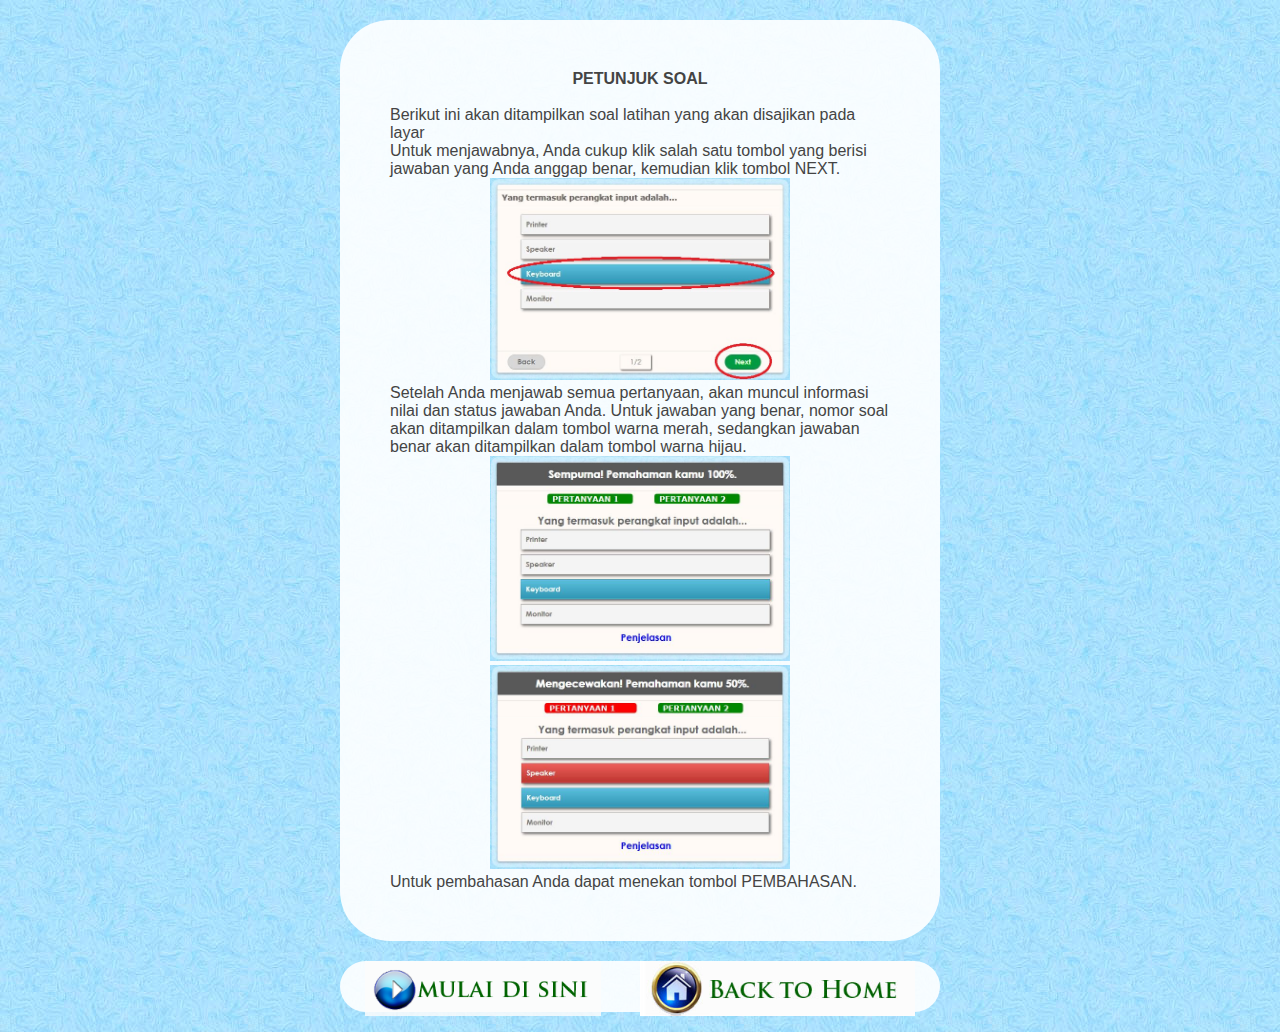
<file: infosoal.htm>
<!DOCTYPE html PUBLIC "-//W3C//DTD HTML 4.01//EN" "http://www.w3.org/TR/html4/strict.dtd">
<!-- saved from url=(0043)http://thienquangphu.com/demo/sliding_quiz/ -->
<html xmlns="http://www.w3.org/1999/xhtml"><head><meta http-equiv="Content-Type" content="text/html; charset=UTF-8">
        <title>Soal Latihan</title>
        
        <meta name="keywords" content="IMK" /> 
		<meta name="description" content="Tugas Besar IMK" /> 
		<meta name="author" content="Administrator" /> 
		<meta name="developer" content="Agung Panji Sasmito - Shofiyah Al Idrus - Ragil Tri Astuti" /> 
		<meta name="robots" content="index,follow" />
		<meta http-equiv="Content-Type" content="text/html; charset=UTF-8">

		<title>Soal Latihan - TEKNIK KOMPUTER DAN JARINGAN - Tugas Besar IMK</title>
		<link rel="icon" type="image/x-icon" href="./images/icon.jpg"> 
		<meta http-equiv="Content-Type" content="text/html; charset=iso-8859-1">
        <link rel="stylesheet" href="./component/sliding.quiz.v2.min.css" type="text/css" media="screen">
        <script type="text/javascript" src="./component/jquery.js"></script>
        <script type="text/javascript" src="./component/simplemodal.js"></script>
        <script type="text/javascript" src="./component/sliding.quiz.encode.js"></script>
     
    </head>
    <body>
        
		<div class="info-soal">
        <center><b>PETUNJUK SOAL</b></center><br/>
		
		Berikut ini akan ditampilkan soal latihan yang akan disajikan pada layar<br/>
		Untuk menjawabnya, Anda cukup klik salah satu tombol yang berisi jawaban yang Anda anggap benar, kemudian klik tombol NEXT.<br/>
		<center><img src=./soal/soal1.JPG width=300></center>
		Setelah Anda menjawab semua pertanyaan, akan muncul informasi nilai dan status jawaban Anda.
		Untuk jawaban yang benar, nomor soal akan ditampilkan dalam tombol warna merah, sedangkan jawaban benar akan ditampilkan dalam tombol warna hijau.
		<br/>
		<center><img src=./soal/soal2.JPG width=300><br/>
		<img src=./soal/soal3.JPG width=300></center>
		Untuk pembahasan Anda dapat menekan tombol PEMBAHASAN.	
		</div>
		
		<div class="button-navigation">&nbsp;
        <div class=navigasi-kiri><a href="soal.htm"><img src="./component/start.png"  height=55></a></div>
		<div class=navigasi-kanan><a href=index.htm><img src=./component/home.jpg height=55></a></div>
		<br/>&nbsp;<br/>&nbsp;</div>

</body></html>
</file>
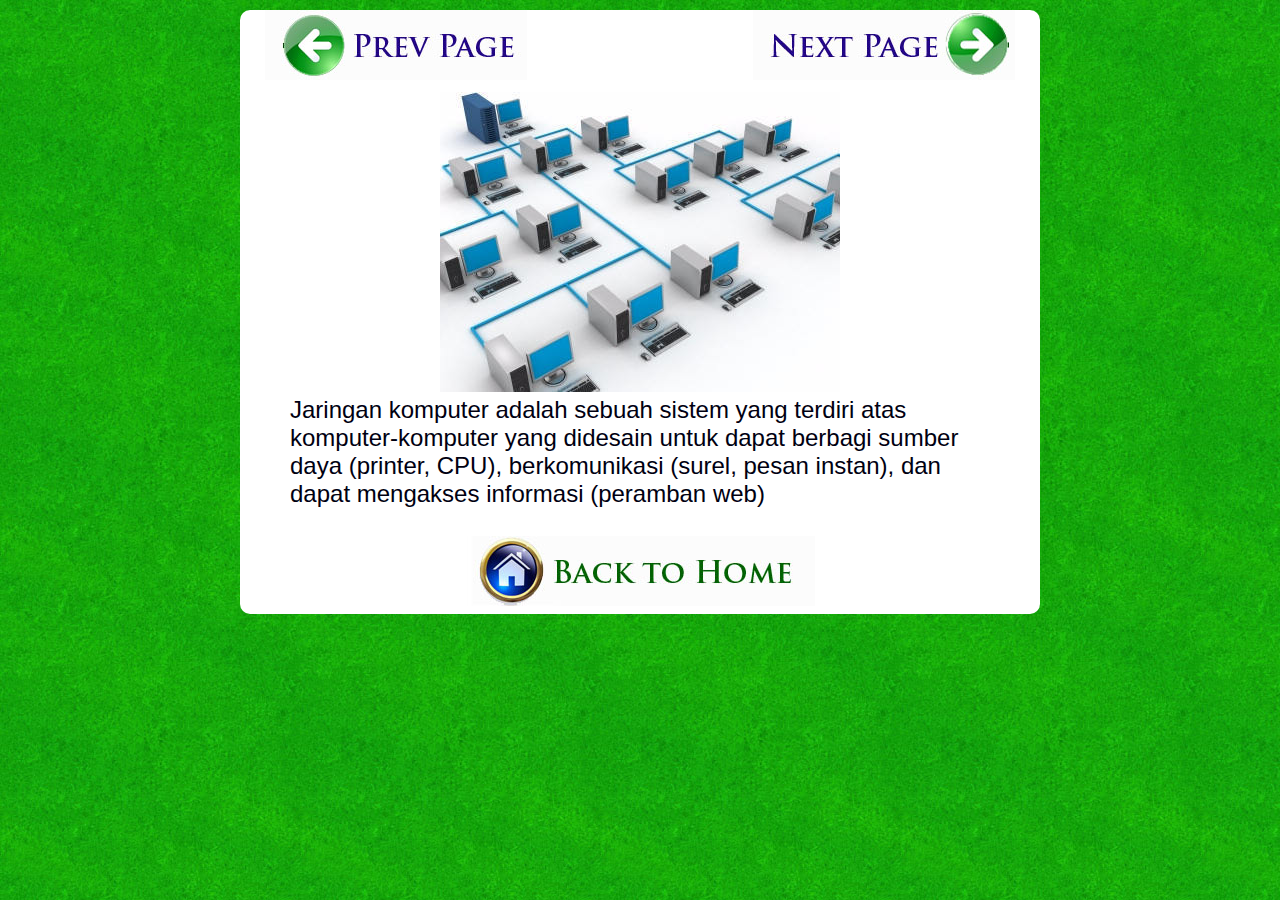
<file: materi.htm>
<!DOCTYPE html>
<html xmlns="http://www.w3.org/1999/xhtml">

<head>
<meta name="keywords" content="IMK" /> 
<meta name="description" content="Tugas Besar IMK" /> 
<meta name="author" content="Administrator" /> 
<meta name="developer" content="Agung Panji Sasmito - Shofiyah Al Idrus - Ragil Tri Astuti" /> 
<meta name="robots" content="index,follow" />
<meta http-equiv="Content-Type" content="text/html; charset=UTF-8">

<title>Materi - TEKNIK KOMPUTER DAN JARINGAN - Tugas Besar IMK</title>
<link rel="icon" type="image/x-icon" href="./images/icon.jpg"> 
<meta http-equiv="Content-Type" content="text/html; charset=iso-8859-1">
<link rel="stylesheet" href="./component/materi.css" type="text/css" />
<SCRIPT TYPE="text/javascript" SRC="./component/materi.js">
<!--

// JavaScript Slideshow by Patrick Fitzgerald
// http://slideshow.barelyfitz.com/

// -->
</SCRIPT>

<SCRIPT TYPE="text/javascript">
<!--

// Create the slideshow object
ss = new slideshow("ss");

// Set the delay between slides, 1000 = 1 sec
// ss.timeout = 3000;

// By default, all of the slideshow images are prefetched.
// If you have a large number of slides you can limit the
// number of images that are prefetched.
// ss.prefetch = 1;

// By default the slideshow will repeat when you get to the end.
// ss.repeat = false;

// Create the slides and add them to the slideshow.
s = new slide();
s.src =  "materi/pic01.jpg";
s.link = "materi/pic01.jpg";
s.title = "Jaringan Komputer";
s.text = "<div class=konten>Jaringan komputer adalah sebuah sistem yang terdiri atas komputer-komputer yang didesain untuk dapat berbagi sumber daya (printer, CPU), berkomunikasi (surel, pesan instan), dan dapat mengakses informasi (peramban web) </div>";
//s.target = "";
//s.attr = "";
//s.filter = "";
//s.timeout = "";
ss.add_slide(s);

s = new slide();
s.src =  "materi/pic02.jpg";
s.link = "materi/pic02.jpg";
s.title = "Internet Protocol";
s.text = "<div class=konten>Internet Protocol (IP) adalah protokol lapisan jaringan (network layer dalam OSI Reference Model) atau protokol lapisan internetwork (internetwork layer dalam DARPA Reference Model) yang digunakan oleh protokol TCP/IP untuk melakukan pengalamatan dan routing paket data antar host-host di jaringan komputer berbasis TCP/IP. Sebuah paket IP akan membawa data aktual yang dikirimkan melalui jaringan dari satu titik ke titik lainnya. </div>";
ss.add_slide(s);

s = new slide();
s.src =  "materi/pic03.jpg";
s.link = "materi/pic03.jpg";
s.title = "IP config";
s.text = "<div class=konten>Ipconfig adalah salah satu perintah pada sistem operasi windows yang berfungsi untuk menampilkan konfigurasi IP komputer. Dengan menggunakan utilitas ini maka user dapat melihat konfigurasi apa saja yang telah diatur di komputernya.Contoh penggunaan ipconfig adalah dengan mengetikkan ipconfig pada jendela command prompt maka konfigurasi IP yang sedang digunakan pada jaringan dapat diketahui.</div>";
ss.add_slide(s);

s = new slide();
s.src =  "materi/pic04.jpg";
s.link = "materi/pic04.jpg";
s.title = "LAN";
s.text = "<div class=konten>Local Area Network (LAN) adalah jaringan komputer yang jaringannya hanya mencakup wilayah kecil; seperti jaringan komputer kampus, gedung, kantor, dalam rumah, sekolah atau yang lebih kecil. Saat ini, kebanyakan LAN berbasis pada teknologi IEEE 802.3 Ethernet menggunakan perangkat switch, yang mempunyai kecepatan transfer data 10, 100, atau 1000 Mbit/s. </div>";
ss.add_slide(s);

s = new slide();
s.src =  "materi/pic05.jpg";
s.link = "materi/pic05.jpg";
s.title = "Kabel Staight";
s.text = "<div class=konten>Kabel straight merupakan kabel yang memiliki cara pemasangan yang sama antara ujung satu  dengan ujung yang lainnya. Kabel straight digunakan untuk menghubungkan 2 device yang berbeda. </div>";
ss.add_slide(s);

s = new slide();
s.src =  "materi/pic06.jpg";
s.link = "materi/pic06.jpg";
s.title = "Kabel Crossover";
s.text = "<div class=konten>Kabel cross over merupakan kabel yang memiliki susunan berbeda antara ujung satu dengan ujung dua. Kabel cross over  digunakan untuk menghubungkan 2 device yang sama.</div>";
ss.add_slide(s);

// The following loop sets an attribute for all of the slides.
// This is easier than setting the attributes individually.

for (var i=0; i < ss.slides.length; i++) {

  s = ss.slides[i];
  s.target = "ss_popup";
  s.attr = "width=320,height=420,resizable=yes,scrollbars=yes";

}

//-->
</SCRIPT>
</HEAD>

<!--
The update() method is required to make sure the text matches the image.
The restore_position() and save_position() methods are optional.
The 'SS_POSITION' parameter is the name of the cookie in which the slide
number is stored.
-->
<BODY ONLOAD="ss.restore_position('SS_POSITION');ss.update();"
ONUNLOAD="ss.save_position('SS_POSITION');">
<center>
<div class=wrapper>
<DIV ID="slideshow">

<FORM ID="ss_form" NAME="ss_form" ACTION="" METHOD="GET">

<DIV ID="ss_controls">
<div class=navigasi>
<!--<A ID="ss_start" HREF="javascript:ss.next();ss.play()"><SPAN>START-OTO</SPAN></A>
<A ID="ss_stop" HREF="javascript:ss.pause()"><SPAN>PAUSE</SPAN></A>-->
<div class=navigasi-kiri>
<A ID="ss_prev" HREF="javascript:ss.previous()"><img src=./component/btn_prev.jpg></A>
</div>
<div class=navigasi-kanan>
<A ID="ss_next" HREF="javascript:ss.next()"><img src=./component/btn_next.jpg></A>
</div><br/></div>
</DIV>
<DIV ID="ss_img_div">

<IMG
ID="ss_img" NAME="ss_img" SRC="materi/pic01.jpg"
STYLE="width:400px;filter:progid:DXImageTransform.Microsoft.Fade();"
ALT="Slideshow image">

</DIV>


<DIV ID="ss_text">

<SCRIPT type="text/javascript">
<!--

// The contents of this DIV will be overwritten by browsers
// that support innerHTML.
//
// For browsers that do not support innerHTML, we will display
// a TEXTAREA element to hold the slide text.
// Note however that if the slide text contains HTML, then the
// HTML codes will be visible in the textarea.

document.write('<TEXTAREA ID="ss_textarea" NAME="ss_textarea" ROWS="6" COLS="40" WRAP="virtual"><\/TEXTAREA>\n');

ss.textarea = document.ss_form.ss_textarea;

//-->
</SCRIPT>

</DIV>

</FORM>

</DIV>

<SCRIPT TYPE="text/javascript">
<!--

// Finish defining and activating the slideshow

// Set up the select list with the slide titles
function config_ss_select() {
  var selectlist = document.ss_form.ss_select;
  selectlist.options.length = 0;
  for (var i = 0; i < ss.slides.length; i++) {
    selectlist.options[i] = new Option();
    selectlist.options[i].text = (i + 1) + '. ' + ss.slides[i].title;
  }
  selectlist.selectedIndex = ss.current;
}

// If you want some code to be called before or
// after the slide is updated, define the functions here

ss.pre_update_hook = function() {
  return;
}

ss.post_update_hook = function() {
  // For the select list with the slide titles,
  // set the selected item to the current slide
  document.ss_form.ss_select.selectedIndex = this.current;
  return;
}

if (document.images) {

  // Tell the slideshow which image object to use
  ss.image = document.images.ss_img;

  // Tell the slideshow the ID of the element
  // that will contain the text for the slide
  ss.textid = "ss_text";

  // Randomize the slideshow?
  // ss.shuffle();

  // Set up the select list with the slide titles
  config_ss_select();

  // Update the image and the text for the slideshow
  ss.update();

  // Auto-play the slideshow
  //ss.play();
}

//-->
</SCRIPT>


<SCRIPT TYPE="text/javascript">
<!--

// Make the slideshow accessible to search engines
// and non-javascript browsers.
//
// The following function is normally left commented out.
// It is used only to produce some HTML that you can copy
// into the NOSCRIPT section below.
// The HTML produced will contain all of the slideshow images,
// plus the text for each image.

// document.write("<PRE>" + ss.noscript() + "<\/PRE>");

//-->
</SCRIPT>

<NOSCRIPT>

<!--
This is a version of the slideshow for search engines
and non-javascript browsers
-->

</NOSCRIPT>
<br/><div class=navigasi-home><a href=index.htm><img src=./component/home.jpg></a></div>
</div>
</center>
</BODY>
</HTML>
</file>
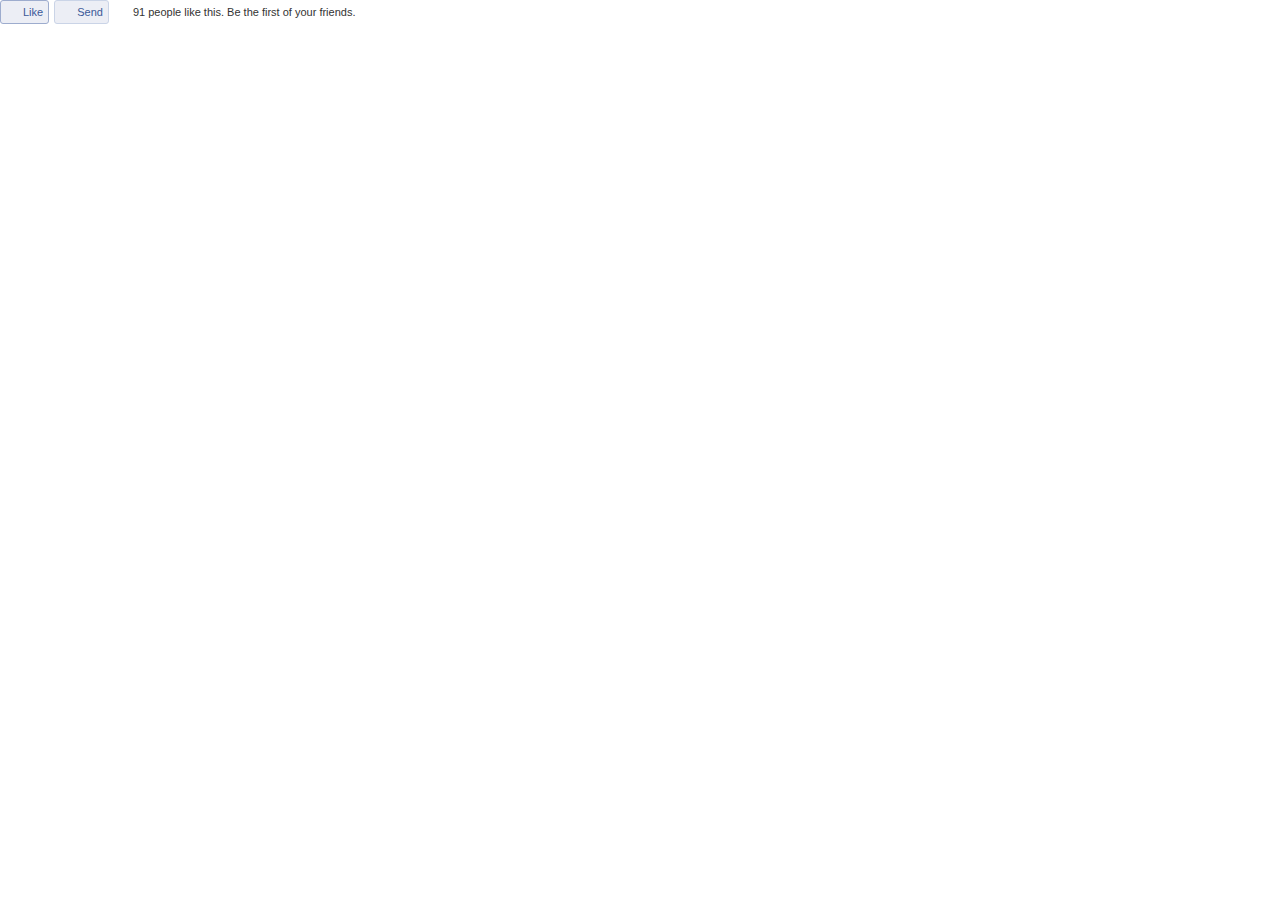
<file: component/like.htm>
<!DOCTYPE html>
<!-- saved from url=(0486)https://www.facebook.com/plugins/like.php?api_key&locale=en_US&sdk=joey&channel_url=http%3A%2F%2Fstatic.ak.facebook.com%2Fconnect%2Fxd_arbiter.php%3Fversion%3D17%23cb%3Df345e8043%26origin%3Dhttp%253A%252F%252Fwww.davidbeckham7.co.uk%252Ff2c6d88254%26domain%3Dwww.davidbeckham7.co.uk%26relation%3Dparent.parent&href=http%3A%2F%2Fwww.davidbeckham7.co.uk&node_type=link&width=450&font=lucida+grande&layout=standard&colorscheme=light&show_faces=false&send=true&extended_social_context=false -->
<html lang="id" id="facebook" class="no_js"><head><meta http-equiv="Content-Type" content="text/html; charset=UTF-8"><meta charset="utf-8"><meta name="robots" content="noodp, noydir"><meta name="referrer" content="default" id="meta_referrer"><meta name="description" content=" Facebook adalah sarana sosial yang menghubungkan orang-orang dengan teman dan rekan mereka lainnya yang bekerja, belajar, dan hidup di sekitar mereka. Orang-orang menggunakan Facebook untuk menjaga hubungan dengan teman, bertukar foto tanpa batas, mengirim tautan dan video, dan mengetahui lebih jauh tentang orang-orang yang mereka temui."><script></script><title>Facebook</title><style>body.plugin{background:transparent;overflow:hidden}
body{background:#fff;font-size:11px;font-family:'lucida grande',tahoma,verdana,arial,sans-serif;color:#333;line-height:1.28;margin:0;padding:0;text-align:left;direction:ltr;unicode-bidi:embed}
h1, h2, h3, h4, h5, h6{font-size:13px;color:#333;margin:0;padding:0}
h1{font-size:14px}
h4, h5, h6{font-size:11px}
p{margin:1em 0}
a{cursor:pointer;color:#3b5998;text-decoration:none}
a:hover{text-decoration:underline}
img{border:0}
td, td.label{font-size:11px;text-align:left}
dd{color:#000}
dt{color:#777}
ul{list-style-type:none;margin:0;padding:0}
abbr{border-bottom:none}
hr{background:#d9d9d9;border-width:0;color:#d9d9d9;height:1px}
.clearfix:after{clear:both;content:".";display:block;font-size:0;height:0;line-height:0;visibility:hidden}
.clearfix{zoom:1}
.datawrap{word-wrap:break-word}
.word_break{display:inline-block}
.ellipsis{overflow:hidden;text-overflow:ellipsis;white-space:nowrap}
.img_loading{position:absolute;top:-9999999px}
.aero{opacity:.5}
.column{float:left}
.center{margin-left:auto;margin-right:auto}
#facebook .hidden_elem{display:none !important}
#facebook .invisible_elem{visibility:hidden}
#facebook .accessible_elem{left:-9999px;position:absolute}
.direction_ltr{direction:ltr}
.direction_rtl{direction:rtl}
.text_align_ltr{text-align:left}
.text_align_rtl{text-align:right}
.pluginFontArial{font-family:"arial", sans-serif}
.pluginFontLucida{font-family:"lucida grande", sans-serif}
.pluginFontSegoe{font-family:"segoe ui", sans-serif}
.pluginFontTahoma{font-family:"tahoma", sans-serif}
.pluginFontTrebuchet{font-family:"trebuchet ms", sans-serif}
.pluginFontVerdana{font-family:"verdana", sans-serif}
.uiGrid{border:0;border-collapse:collapse;border-spacing:0}
.uiGridFixed{table-layout:fixed;width:100%}
.uiGrid .vTop{vertical-align:top}
.uiGrid .vMid{vertical-align:middle}
.uiGrid .vBot{vertical-align:bottom}
.uiGrid .hLeft{text-align:left}
.uiGrid .hCent{text-align:center}
.uiGrid .hRght{text-align:right}
.pluginErrorLink{color:#f03d25}
.fss{font-size:9px}
.fsm{font-size:11px}
.fsl{font-size:13px}
.fsxl{font-size:16px}
.fsxxl{font-size:18px}
.fwn{font-weight:normal}
.fwb{font-weight:bold}
.fcb{color:#333}
.fcg{color:gray}
form{margin:0;padding:0}
label{cursor:pointer;color:#666;font-weight:bold;vertical-align:middle}
label input{font-weight:normal}
textarea, .inputtext, .inputpassword{border:1px solid #bdc7d8;font-family:'lucida grande',tahoma,verdana,arial,sans-serif;font-size:11px;margin:0;padding:3px;-webkit-appearance:none;-webkit-border-radius:0}
textarea{max-width:100%}
select{border:1px solid #bdc7d8;font-family:'lucida grande',tahoma,verdana,arial,sans-serif;font-size:11px;padding:2px}
.inputtext, .inputpassword{padding-bottom:4px}
.inputradio{padding:0;margin:0 5px 0 0;vertical-align:middle}
.inputcheckbox{border:0;vertical-align:middle}
.inputbutton, .inputsubmit{border-style:solid;border-width:1px;border-color:#d9dfea #0e1f5b #0e1f5b #d9dfea;background-color:#3b5998;color:#fff;padding:2px 15px 3px 15px;text-align:center}
.inputsubmit_disabled{background-color:#999;border-bottom:1px solid #000;border-right:1px solid #666;color:#fff}
.inputaux{background:#f0f0f0;border-color:#e7e7e7 #666 #666 #e7e7e7;color:#000}
.inputaux_disabled{color:#999}
.inputsearch{background:#fff url(https://s-static.ak.fbcdn.net/rsrc.php/v2/y7/x/IJYgcESal33.png) no-repeat left 4px;padding-left:17px}
.pluginButton{background:#eceef5;-webkit-border-radius:3px;border:1px solid #cad4e7;cursor:pointer;padding:2px 6px 4px;white-space:nowrap;color:#3b5998}
.pluginButtonInline{display:inline-block}
.pluginButtonX{cursor:default}
.pluginButton button{background:transparent;border:0;margin:-1px;padding:0;font:inherit;color:inherit;cursor:pointer}
.pluginButtonIcon{position:relative;top:3px;margin-right:3px}
.pluginButtonSmall{padding:0 5px 2px 5px}
.pluginButtonSmall .pluginButtonIcon{margin-right:2px}
.pluginButton:hover{border-color:#9dacce}
.pluginButtonPressed, .pluginButtonPressed:hover{background-color:#eee;border-color:#ddd;color:#aaa}
.pluginSkinDark .pluginButton{background-color:#c7c7c7;border-color:#999;color:#333}
.pluginSkinDark .pluginButton:hover{background-color:#d9d9d9;border-color:#ddd}
.pluginSkinDark .pluginButtonPressed, .pluginSkinDark .pluginButtonPressed:hover{background-color:#444;border-color:#555;color:#666}
.pluginButtonErrorLink{color:#a00;font-weight:bold}
.pluginButtonX .pluginButtonXOff, .pluginButtonX button:hover .pluginButtonXOn{display:inline-block}
.pluginButtonX .pluginButtonXOn, .pluginButtonX button:hover .pluginButtonXOff{display:none}
.pluginButton .pluginButtonThrobber, form.async_saving .pluginButtonIconWithThrobber{display:none}
form.async_saving .pluginButtonThrobber{display:inline-block;margin-top:2px;margin-bottom:1px;max-width:14px}
.pas{padding:5px}
.pam{padding:10px}
.pal{padding:20px}
.pts{padding-top:5px}
.ptm{padding-top:10px}
.ptl{padding-top:20px}
.prs{padding-right:5px}
.prm{padding-right:10px}
.prl{padding-right:20px}
.pbs{padding-bottom:5px}
.pbm{padding-bottom:10px}
.pbl{padding-bottom:20px}
.pls{padding-left:5px}
.plm{padding-left:10px}
.pll{padding-left:20px}
.phs{padding-left:5px;padding-right:5px}
.phm{padding-left:10px;padding-right:10px}
.phl{padding-left:20px;padding-right:20px}
.pvs{padding-top:5px;padding-bottom:5px}
.pvm{padding-top:10px;padding-bottom:10px}
.pvl{padding-top:20px;padding-bottom:20px}
.mas{margin:5px}
.mam{margin:10px}
.mal{margin:20px}
.mts{margin-top:5px}
.mtm{margin-top:10px}
.mtl{margin-top:20px}
.mrs{margin-right:5px}
.mrm{margin-right:10px}
.mrl{margin-right:20px}
.mbs{margin-bottom:5px}
.mbm{margin-bottom:10px}
.mbl{margin-bottom:20px}
.mls{margin-left:5px}
.mlm{margin-left:10px}
.mll{margin-left:20px}
.mhs{margin-left:5px;margin-right:5px}
.mhm{margin-left:10px;margin-right:10px}
.mhl{margin-left:20px;margin-right:20px}
.mvs{margin-top:5px;margin-bottom:5px}
.mvm{margin-top:10px;margin-bottom:10px}
.mvl{margin-top:20px;margin-bottom:20px}
.uiIconText{display:inline-block;padding-left:21px;position:relative}
label.uiIconText{vertical-align:baseline}
.uiIconText .img{left:0;position:absolute;top:-1px;vertical-align:middle}
._5v8{position:absolute;width:100%}
._5v4{width:450px;top:24px}
._5v9{top:23px}
._5va{top:0}
._5vb{top:62px}
._5vc{top:20px}
.fbpfc{border-top:1px solid #323232;border-right:1px solid #323232;border-left:1px solid #323232}
.fbpfl .fbpfb{background:#fff;color:#000;border-bottom:2px solid #283e6c}
.fbpfd .fbpfb{background:#101010;color:#fff;border-bottom:2px solid #ccc}
.fbpfc{position:relative}
.fbpfnb, .fbpfnc{position:absolute;width:0;height:0;line-height:0}
.fbpfnb{border:5px solid transparent}
.fbpfnc{border:4px solid transparent}
.fbpfst .fbpfnb{top:6px}
.fbpfsb .fbpfnb{bottom:6px}
.fbpfsl .fbpfnb{left:6px}
.fbpfsr .fbpfnb{right:6px}
.fbpfet .fbpfnb{top:-10px}
.fbpfeb .fbpfnb{bottom:-10px}
.fbpfel .fbpfnb{left:-10px}
.fbpfer .fbpfnb{right:-10px}
.fbpfet .fbpfnc{top:-3px;left:-4px}
.fbpfeb .fbpfnc{bottom:-3px;left:-4px}
.fbpfel .fbpfnc{left:-3px;top:-4px}
.fbpfer .fbpfnc{right:-3px;top:-4px}
.fbpfet .fbpfnb{border-bottom-color:#323232}
.fbpfl .fbpfeb .fbpfnb{border-top-color:#283e6c}
.fbpfd .fbpfeb .fbpfnb{border-top-color:#ccc}
.fbpfel .fbpfnb{border-right-color:#323232}
.fbpfer .fbpfnb{border-left-color:#323232}
.fbpfl .fbpfet .fbpfnc{border-bottom-color:#fff}
.fbpfl .fbpfeb .fbpfnc{border-top-color:#fff}
.fbpfl .fbpfel .fbpfnc{border-right-color:#fff}
.fbpfl .fbpfer .fbpfnc{border-left-color:#fff}
.fbpfd .fbpfet .fbpfnc{border-bottom-color:#101010}
.fbpfd .fbpfeb .fbpfnc{border-top-color:#101010}
.fbpfd .fbpfel .fbpfnc{border-right-color:#101010}
.fbpfd .fbpfer .fbpfnc{border-left-color:#101010}
.fbpfet{margin-top:5px}
.fbpfeb{margin-bottom:4px}
.fbpfel{margin-left:5px}
.fbpfer{margin-right:5px}
.pluginFluidInputContainer{margin:0 4px}
.pluginFluidInput{margin-left:-4px;width:100%}
.fbpdl{color:#000}
.fbpdl .fbpdc{background-color:#fff}
.fbpdl .fbpdf{border-top:1px solid #bdc7d8;background-color:#f2f2f2}
.fbpdd{color:#fff}
.fbpdd .fbpdc{background-color:#101010}
.fbpdd .fbpdf{border-top:1px solid #444;background-color:#333333
}
.fbpdf{text-align:right}
._8m{overflow:hidden}
._8u{margin-top:1px}
._8o, ._8o .img{display:block}
._8r{margin-right:5px;margin-top:-1px}
._8s{margin-right:8px}
._8t{margin-right:10px}
.lfloat{float:left}
.rfloat{float:right}
.uiTextareaNoResize{resize:none}
.uiTextareaAutogrow{overflow:hidden}
.DOMControl_placeholder{color:#777}
.no_js .DOMControl_placeholder{color:#000}
.uiButton{cursor:pointer;display:inline-block;font-size:11px;font-weight:bold;line-height:13px;padding:2px 6px;text-align:center;text-decoration:none;vertical-align:top;white-space:nowrap}
.uiButton, .uiButtonSuppressed:active, .uiButtonSuppressed:focus, .uiButtonSuppressed:hover{background-image:url(https://s-static.ak.fbcdn.net/rsrc.php/v2/yo/x/JT4vN1lDFUd.png);background-repeat:no-repeat;background-size:auto;background-position:0 -49px;background-color:#eee;border:1px solid #999;border-bottom-color:#888;-webkit-box-shadow:0 1px 0 rgba(0, 0, 0, .1)}
.uiButton + .uiButton{margin-left:4px}
.uiButton:hover{text-decoration:none}
.uiButton:active, .uiButtonDepressed{background:#ddd;border-bottom-color:#999;-webkit-box-shadow:0 1px 0 rgba(0, 0, 0, .05)}
.uiButton .img{margin-top:2px;vertical-align:top}
.uiButtonLarge .img{margin-top:4px}
.uiButton .customimg{margin-top:0}
.uiButtonText, .uiButton input{background:none;border:0;color:#333;cursor:pointer;display:inline-block;font-family:'lucida grande',tahoma,verdana,arial,sans-serif;font-size:11px;font-weight:bold;line-height:13px;margin:0;padding:1px 0 2px;white-space:nowrap}
.uiButtonOverlay, .uiButtonOverlay:hover{-webkit-background-clip:padding-box;background-color:#fff;background-color:rgba(255, 255, 255, .8);background-image:none;border-color:#a5a5a5;border-color:rgba(0, 0, 0, .35);-webkit-border-radius:2px}
.uiButtonOverlay:focus, .uiButtonOverlay:active{background-color:#f9fafc;background-color:rgba(249, 250, 252, .9);border-color:#3b5998;border-color:rgba(59, 89, 152, .5)}
form.async_saving .uiButton.uiButtonOverlay, .uiButtonOverlay.uiButtonDisabled, .uiButtonOverlay.uiButtonDisabled:active, .uiButtonOverlay.uiButtonDisabled:focus, .uiButtonOverlay.uiButtonDisabled:hover{background-color:#fff;background-color:rgba(255, 255, 255, .8);border-color:#c8c8c8;border-color:rgba(180, 180, 180, .8)}
.uiButtonSpecial{background-image:url(https://s-static.ak.fbcdn.net/rsrc.php/v2/yo/x/JT4vN1lDFUd.png);background-repeat:no-repeat;background-size:auto;background-position:0 -98px;background-color:#69a74e;border-color:#3b6e22 #3b6e22 #2c5115}
.uiButtonSpecial:active{background:#609946;border-bottom-color:#3b6e22}
form.async_saving .uiButton.uiButtonSpecial, .uiButtonSpecial.uiButtonDisabled, .uiButtonSpecial.uiButtonDisabled:active, .uiButtonSpecial.uiButtonDisabled:focus, .uiButtonSpecial.uiButtonDisabled:hover{background:#b4d3a7;border-color:#9db791}
.uiButtonConfirm{background-image:url(https://s-static.ak.fbcdn.net/rsrc.php/v2/yo/x/JT4vN1lDFUd.png);background-repeat:no-repeat;background-size:auto;background-position:0 0;background-color:#5b74a8;border-color:#29447e #29447e #1a356e}
.uiButtonConfirm:active{background:#4f6aa3;border-bottom-color:#29447e}
form.async_saving .uiButton.uiButtonConfirm, .uiButtonConfirm.uiButtonDisabled, .uiButtonConfirm.uiButtonDisabled:active, .uiButtonConfirm.uiButtonDisabled:focus, .uiButtonConfirm.uiButtonDisabled:hover{background:#adbad4;border-color:#94a2bf}
form.async_saving .uiButton.uiButtonSpecial .uiButtonText, form.async_saving .uiButton.uiButtonSpecial input, form.async_saving .uiButton.uiButtonConfirm .uiButtonText, form.async_saving .uiButton.uiButtonConfirm input, .uiButtonSpecial .uiButtonText, .uiButtonSpecial input, .uiButtonSpecial.uiButtonDisabled .uiButtonText, .uiButtonSpecial.uiButtonDisabled input, .uiButtonConfirm .uiButtonText, .uiButtonConfirm input, .uiButtonConfirm.uiButtonDisabled .uiButtonText, .uiButtonConfirm.uiButtonDisabled input{color:#fff}
form.async_saving .uiButton, .uiButtonDisabled, .uiButtonDisabled:active, .uiButtonDisabled:focus, .uiButtonDisabled:hover{background:#f2f2f2;border-color:#c8c8c8;-webkit-box-shadow:none}
form.async_saving .uiButton .img, .uiButtonDisabled .img{opacity:.5}
form.async_saving .uiButtonText, form.async_saving .uiButton input, .uiButtonDisabled .uiButtonText, .uiButtonDisabled input{color:#b8b8b8}
form.async_saving .uiButton, form.async_saving .uiButtonText, form.async_saving .uiButton input, .uiButtonDepressed, .uiButtonDepressed .uiButtonText, .uiButtonDepressed input, .uiButtonDisabled, .uiButtonDisabled .uiButtonText, .uiButtonDisabled input{cursor:default}
.uiButtonLarge{height:19px}
.uiButtonLarge, .uiButtonLarge .uiButtonText, .uiButtonLarge input{font-size:13px;line-height:16px}
.uiButtonSuppressed{background:none;border-color:transparent;-webkit-box-shadow:none}
.uiButtonNoText .img{margin-left:-1px;margin-right:-1px}
.android .uiButtonText, .android .uiButton input{padding:3px 0 1px 1px}
._s0:only-child{display:block}
._ru{background-position:center 25%}
._rv{width:100px;height:100px}
._rw{width:50px;height:50px}
._rx{width:32px;height:32px}
._ry{width:24px;height:24px}
.sp_like-send{background-image:url(https://s-static.ak.fbcdn.net/rsrc.php/v2/yD/x/Q8FTZ0iJJF2.png);background-repeat:no-repeat;display:inline-block;height:14px;width:14px}
.sx_like-send_fav{background-position:-0px -0px}
.sx_like-send_ch{background-position:-0px -15px}
.sx_like-send_x{background-position:-0px -30px}
.sx_like-send_thumb{background-position:-0px -45px}
.sx_like-send_send{background-position:-0px -60px}
.sx_like-send_sendp{background-position:-0px -75px}
i.img{-ms-high-contrast-adjust:none;_overflow:hidden}
i.img u{position:absolute;top:-9999999px}
</style><script>var ServerJSQueue=(function(){var a=[];return {add:function(b){a.push(b);},run:function(){if(!window.require)return;var b=new (window.require('ServerJS'))();for(var c=0;c<a.length;c++)b.handle(a[c]);}};}());
document.write=function(){};var onloadRegister_DEPRECATED=function(){},onafterloadRegister_DEPRECATED=function(){},AsyncLoader=(function(){var a=false,b=false,c={loaded:1,complete:1},d=function(){},e=document,f=false;function g(){if(e.readyState in c){e.detachEvent('onreadystatechange',g);d('t_domcontent');}}function h(){if(window._cavalry&&a&&b){d('t_layout');d('t_onload');d('t_paint');_cavalry.send();window._cavalry=false;}}function i(){if(!f&&a&&b){ServerJSQueue.run();f=true;}}function j(l,m){if('onreadystatechange' in l){l.onreadystatechange=function(){if(l.readyState in c){l.onreadystatechange=null;m();}};}else if(l.addEventListener)l.addEventListener('load',m,false);}function k(l){var m=e.createElement("script");if(m.readyState&&m.readyState==="uninitialized"){j(m,function(){b=true;h();});m.src=l;return true;}else if(typeof XMLHttpRequest!=='undefined'){var n=new XMLHttpRequest();if("withCredentials" in n){n.onloadend=function(){b=true;h();};n.open("GET",l,true);n.send(null);return true;}}}if(window._cavalry){d=function(l){_cavalry.log(l);};if(window.addEventListener){window.addEventListener('DOMContentLoaded',function(){d('t_domcontent');},false);}else if(e.attachEvent)e.attachEvent('onreadystatechange',g);}window.onload=function(){a=true;i();h();};return {run:function(l){this.file=l;this.execute();},load:function(l){this.file=l;if(!k(l)){this.run(l);return;}window.onload=function(){a=true;h();};e.onkeydown=e.onmouseover=e.onclick=onfocus=function(){e.onkeydown=e.onmouseover=e.onclick=onfocus=null;AsyncLoader.execute();};},execute:function(l){var m=e.createElement('script');m.src=AsyncLoader.file;m.async=true;j(m,function(){b=true;i();l&&l();h();});e.getElementsByTagName('head')[0].appendChild(m);},wakeUp:function(l,m,n){function o(){window.require("Arbiter").inform(l,m,n);}if(f){o();}else this.execute(o);}};})();
AsyncLoader.load("https:\/\/s-static.ak.fbcdn.net\/rsrc.php\/v2\/yj\/r\/-WMCZCaAelx.js")</script><script>ServerJSQueue.add({"require":[["lowerDomain"],["Primer"]]});</script></head><body class="plugin webkit win Locale_en_US"><div id="FB_HiddenContainer" style="position:absolute; top:-10000px; width:0px; height:0px;"></div><div class="pluginSkinLight pluginFontLucida"><div><table class="uiGrid pluginConnectButtonLayoutRoot" cellspacing="0" cellpadding="0" id="u5za73t1" style="width: 450px; "><tbody><tr><td class="vTop hCent"><div><form rel="async" ajaxify="/plugins/like/connect" method="post" action="https://www.facebook.com/plugins/like/connect" onsubmit="return window.Event &amp;&amp; Event.__inlineSubmit &amp;&amp; Event.__inlineSubmit(this,event)" id="u5za73t2"><input type="hidden" name="fb_dtsg" value="AQDs_6bO" autocomplete="off"><input type="hidden" autocomplete="off" name="href" value="http://www.davidbeckham7.co.uk/"><input type="hidden" autocomplete="off" name="action" value="like"><input type="hidden" autocomplete="off" name="nobootload"><input type="hidden" autocomplete="off" name="iframe_referer" value="http://www.davidbeckham7.co.uk/"><input type="hidden" autocomplete="off" name="ref"><div class="pluginConnectButton"><div class="pluginButton pluginButtonInline pluginConnectButtonDisconnected" title=""><div><button type="submit"><i class="pluginButtonIcon img sp_like-send sx_like-send_thumb"></i>Like</button></div></div><div class="pluginButton pluginButtonPressed pluginButtonInline pluginButtonX pluginConnectButtonConnected hidden_elem" title=""><div><button type="submit"><i class="pluginButtonIcon pluginButtonXOff img sp_like-send sx_like-send_ch"></i><i class="pluginButtonIcon pluginButtonXOn img sp_like-send sx_like-send_x" title=""></i></button>Like</div></div></div></form></div></td><td class="vTop pls"><table class="uiGrid pluginSend" cellspacing="0" cellpadding="0" width="100%" id="u5za73t3"><tbody><tr><td><div class="pluginButton pluginSendInactive"><div><button type="submit"><i class="pluginButtonIcon img sp_like-send sx_like-send_send"></i>Send</button></div></div><div class="pluginButton pluginButtonPressed pluginSendActive hidden_elem"><div><button type="submit"><i class="pluginButtonIcon img sp_like-send sx_like-send_sendp"></i>Send</button></div></div></td></tr></tbody></table></td><td class="pls" style="width: 90%"><div style="padding-left: 19px;" class="uiIconText"><i class="img sp_like-send sx_like-send_fav" style="top: 0px;"></i><span class="hidden_elem" id="u5za73t4">You and 91 others like this.</span><span id="u5za73t5">91 people like this. Be the first of your friends.</span></div></td></tr></tbody></table><form rel="async" ajaxify="/plugins/like/comment" class="hidden_elem" method="post" action="https://www.facebook.com/plugins/like/comment" onsubmit="return window.Event &amp;&amp; Event.__inlineSubmit &amp;&amp; Event.__inlineSubmit(this,event)" id="u5za73t8"><input type="hidden" name="fb_dtsg" value="AQDs_6bO" autocomplete="off"><input type="hidden" autocomplete="off" name="href" value="http://www.davidbeckham7.co.uk/"><input type="hidden" autocomplete="off" name="action" value="like"><input type="hidden" autocomplete="off" name="ref"><input type="hidden" autocomplete="off" name="nobootload"></form><script>(function(width, height, id, callback, origin, domain) { var e=document.getElementById(id);if(e&&width!==-1)e.style.width=width+'px';var w=(width===-1)?e.offsetWidth:width,h=(height===-1)?e.offsetHeight:height,message='type=resize&cb='+callback+'&width='+w+'&height='+h;
; document.domain='facebook.com';(function(){var a=window.opener||window.parent,b='fb_xdm_frame_'+location.protocol.replace(':','');function c(){try{a.frames[b].proxyMessage(message,[domain]);}catch(e){setTimeout(c,100);}}function d(){__fbNative.postMessage(message,origin);}if(window===top&&/FBAN\/\w+;/i.test(navigator.userAgent)){if(window.__fbNative&&__fbNative.postMessage){d();}else window.addEventListener('fbNativeReady',d);}else c();})();
; })(450, -1, "u5za73t1", "f345e8043", "http:\/\/www.davidbeckham7.co.uk\/f2c6d88254", "www.davidbeckham7.co.uk");</script></div></div><script>function envFlush(a){function b(c){for(var d in a)c[d]=a[d];}if(window.requireLazy){requireLazy(['Env'],b);}else{Env=window.Env||{};b(Env);}}
envFlush({"fb_dtsg":"AQDs_6bO","ajaxpipe_token":"AXib6JP25-pkkSqC","lhsh":"yAQELM-VP","user":"1411206249"});</script><script>


ServerJSQueue.add({"instances":[["m679254_2",["PluginLayout","m679254_1","m679254_3"],[{"__m":"m679254_1"},450,{"__m":"m679254_3"}],1],["m679254_5",["PluginConnectButton","m679254_4"],[{"plugin":"like","identifier":"http:\/\/www.davidbeckham7.co.uk\/","connected":false,"canpersonalize":true,"autosubmit":false,"form":{"__m":"m679254_4"}}],1],["m679254_3",["PluginFlyoutDialog","m679254_10"],[{"__m":"m679254_10"},"full","{\"__html\":\"\\u003Cdiv class=\\\"fbpf _5v4 _5v8\\\">\\u003Cdiv class=\\\"fbpfl\\\">\\u003Cdiv class=\\\"fbpfb fbpfet fbpfsl\\\">\\u003Cdiv class=\\\"fbpfc\\\">\\u003Cdiv class=\\\"fbpfnb\\\">\\u003Cdiv class=\\\"fbpfnc\\\">\\u003C\\\/div>\\u003C\\\/div>\\u003Cdiv>\\u003Cdiv class=\\\"fbpdl\\\">\\u003Cdiv class=\\\"pam fbpdc\\\">\\u003Cdiv class=\\\"_5v5\\\">\\u003Cdiv class=\\\"clearfix\\\">\\u003Cimg class=\\\"_s0 _8o _8r lfloat _rw img\\\" src=\\\"https:\\\/\\\/fbcdn-profile-a.akamaihd.net\\\/hprofile-ak-snc6\\\/275069_1411206249_1943726963_q.jpg\\\" alt=\\\"\\\" \\\/>\\u003Cdiv class=\\\"_8m _8u\\\">\\u003Cdiv class=\\\"pluginFluidInputContainer\\\">\\u003Ctextarea class=\\\"DOMControl_placeholder pluginFluidInput\\\" title=\\\"Add a comment\\\" name=\\\"comment\\\" required=\\\"1\\\" placeholder=\\\"Add a comment\\\">Add a comment\\u003C\\\/textarea>\\u003Cdiv class=\\\"clearfix ptm\\\">\\u003Cimg class=\\\"_8o _8r lfloat img\\\" src=\\\"https:\\\/\\\/fbexternal-a.akamaihd.net\\\/safe_image.php?d=AQCqUZc-VAZ2T_x6&amp;w=50&amp;h=50&amp;url=http\\u00253A\\u00252F\\u00252Fwww.davidbeckham7.co.uk\\u00252Fimages\\u00252Fdot.png\\\" alt=\\\"\\\" \\\/>\\u003Cdiv class=\\\"_8m _8u\\\">\\u003Cdiv>\\u003Cdiv class=\\\"fsl fwb fcb\\\">David Beckham :: Manchester United, ...\\u003C\\\/div>\\u003Cdiv class=\\\"fsm fwn fcg\\\">http:\\\/\\\/www.davidbeckham7.co.uk\\\/\\u003C\\\/div>\\u003Cdiv class=\\\"mts\\\">He was captain of England from 2000 to 2006, scored in three different FIFA World Cupsand played for Manchester United, Real Madrid,AC Milan and Los Angeles Galaxy.\\u003C\\\/div>\\u003C\\\/div>\\u003C\\\/div>\\u003C\\\/div>\\u003C\\\/div>\\u003C\\\/div>\\u003C\\\/div>\\u003C\\\/div>\\u003C\\\/div>\\u003Cdiv class=\\\"pam fbpdf\\\">\\u003Clabel class=\\\"_5v6 uiButton uiButtonConfirm\\\" for=\\\"u5za73t6\\\">\\u003Cinput value=\\\"Post to Facebook\\\" type=\\\"submit\\\" id=\\\"u5za73t6\\\" \\\/>\\u003C\\\/label>\\u003Clabel class=\\\"_5v7 uiButton\\\" for=\\\"u5za73t7\\\">\\u003Cinput value=\\\"Close\\\" type=\\\"submit\\\" id=\\\"u5za73t7\\\" \\\/>\\u003C\\\/label>\\u003C\\\/div>\\u003C\\\/div>\\u003C\\\/div>\\u003C\\\/div>\\u003C\\\/div>\\u003C\\\/div>\\u003C\\\/div>\"}"],3]],"elements":[["m679254_1","u5za73t1",2],["m679254_4","u5za73t2",2],["m679254_7","u5za73t3",2],["m679254_8","u5za73t4",2],["m679254_9","u5za73t5",2],["m679254_10","u5za73t8",2],["m679254_6","u5za73t2",2],["m679255_11","u5za73t8",2]],"define":[["XDUnverifiedChannel",[],{"channel":"http:\/\/static.ak.facebook.com\/connect\/xd_arbiter.php?version=17#cb=f345e8043&origin=http\u00253A\u00252F\u00252Fwww.davidbeckham7.co.uk\u00252Ff2c6d88254&domain=www.davidbeckham7.co.uk&relation=parent.parent"}]],"require":[["PluginXDReady"],["PluginConnectButtonEvent","listen",[],["http:\/\/www.davidbeckham7.co.uk\/"]],["m679254_2"],["m679254_5"],["PluginSend","init",["m679254_7"],[{"href":"http:\/\/www.davidbeckham7.co.uk\/","canpersonalize":true,"autosubmit":false,"element":{"__m":"m679254_7"}}]],["PluginConnection","init",["m679254_8","m679254_9"],[[["http:\/\/www.davidbeckham7.co.uk\/",{"__m":"m679254_8"},"hidden_elem","platform\/plugins\/disconnect"],["http:\/\/www.davidbeckham7.co.uk\/",{"__m":"m679254_9"},"hidden_elem","platform\/plugins\/connect"]]]],["FlipDirectionOnKeypress"],["PlaceholderListener"],["PlaceholderOnsubmitFormListener"],["RequiredFormListener"],["m679254_3"]]});

</script></body></html>
</file>
<file: component/materi.css>
/*
CSS for the demo: Recreating the Nikebetterworld.com Parallax Demo
Demo: Recreating the Nikebetterworld.com Parallax Demo
Author: Ian Lunn
Author URL: http://www.ianlunn.co.uk/
Demo URL: http://www.ianlunn.co.uk/demos/recreate-nikebetterworld-parallax/
Tutorial URL: http://www.ianlunn.co.uk/blog/code-tutorials/recreate-nikebetterworld-parallax/

License: http://creativecommons.org/licenses/by-sa/3.0/ (Attribution Share Alike). Please attribute work to Ian Lunn simply by leaving these comments in the source code or if you'd prefer, place a link on your website to http://www.ianlunn.co.uk/.

Dual licensed under the MIT and GPL licenses:
http://www.opensource.org/licenses/mit-license.php
http://www.gnu.org/licenses/gpl.html
*/


/* CSS Document */


* { 
margin:0;
padding:0;
}

body{
	margin: 0;
	padding: 0;
		background: url(../component/bg_materi.jpg) ;
	
}

.wrapper{
	width: 800px;
	background-color:#ffffff;
	margin: 10px 10px 5px 10px;
	-moz-border-radius: 180px;
	-webkit-border-radius: 10px;
	border : 0px solid #660099;
} 

.konten{
	!float: right;
	width: 700px;
	!margin: 50px 100px 0 0;
	font-family: Arial;
	font-size: 1.5em;
	color: #000011;
	text-align: left;
}

.navigasi{
	!float: right;
	width: 700px;
	font-family: "Century gothic";
	font-size: 1.75em;
	color: #000011;
	text-align: left;
}

.navigasi-kiri{
	margin-left: -25px;
	float: left;
	width: 300px;
	font-family: "Century gothic";
	font-size: 1.75em;
	color: #000011;
	text-align: left;
}

.navigasi-kanan{
	margin-right: -25px;
	float: right;
	width: 300px;
	font-family: "Century gothic";
	font-size: 1.75em;
	color: #000011;
	text-align: right;
}

.navigasi-home{
	!float: left;
	margin: 10px;
	width: 500px;
	font-family: "Century gothic";
	font-size: 2em;
	color: #000011;
	text-align: center;
}
</file>
<file: component/sliding.quiz.v2.min.css>
body{
	background: url(../component/bg_soal.jpg);
	
}
*{
margin:0;
padding:0
}
div.quiz-content{
color:#444;
font-size:15px;
font-family:"Century Gothic",Helvetica,sans-serif;
text-align:center;
font-weight: bold;
width:600px;
position:relative;
height:100%;
margin:20px auto 20px auto
}
div.button-navigation{
	-moz-border-radius: 180px;
	-webkit-border-radius: 50px;
		background: rgba(255,255,255, 0.9);
	color:#444;
font-size:15px;
font-family:"Century Gothic",Helvetica,sans-serif;
text-align:center;
width:600px;
position:relative;
height:100%;
margin:20px auto 20px auto
}
div.info-soal{
	-moz-border-radius: 180px;
	-webkit-border-radius: 50px;
		background: rgba(255,255,255, 0.9);
	color:#444;
font-size:16px;
font-family:"Century Gothic",Helvetica,sans-serif;
text-align:left;
width:500px;
position:relative;
height:100%;
margin:20px auto 20px auto;
padding: 50px;
}
.navigasi-kiri{
	margin-left: 25px;
	float: left;
	position: relative;
	text-align: left;
}

.navigasi-kanan{
	margin-right: 25px;
	float: right;
	position: relative;
	text-align: right;
}
div.quiz-wrapper{
width:600px;
overflow:hidden;
background:#fffaf6;
border-radius:4px;
color:#7e7975;
box-shadow:0 2px 2px rgba(0,0,0,0.2),0 1px 5px rgba(0,0,0,0.2),0 0 0 12px rgba(255,255,255,0.4)
}
div.steps{
width:600px;
overflow:hidden}
.step{
float:left;
width:600px
}
div.steps form fieldset{
background:url('../img/bg.gif');
border:0;
padding-bottom:20px;
min-height:200px
}
div.steps form .resultset,div.steps form legend{
text-align:left;
color:#6c6763;
font-size:16px;
font-weight:bold;
float:left;
width:590px;
padding:5px 0 10px 10px;
margin:10px 0;
border-bottom:1px solid #fff;
border-top:1px solid #d9d9d9;
text-shadow:0 0 1px rgba(0,0,0,.4);
font-family:futura,'gill sans',verdana,helvetica,arial
}
div.steps form .resultset{
text-align:center;
padding: auto;
}
div.steps h3{
background-color:transparent;
text-align:center;
text-shadow:1px 1px 1px #fff;
font-weight:bold;
color:#666;
width:590px;
padding:5px 0 0 10px;
font-size:22px
}
div.steps h3.skill{
border-bottom:1px solid #fff;
border-top:1px solid #d9d9d9;
background-color:#595959;
text-align:center;
text-shadow:1px 0 0 #fff;
font-weight:bold;
color:#fff;
width:590px;
padding:10px;
font-size:22px
}
div.steps form p{
cursor:pointer;
text-align:left;
float:left;
clear:both;
margin:5px 0;
background-color:#f4f4f4;
width:500px;
padding:10px;
margin-left:50px;
-moz-border-radius:5px;
-webkit-border-radius:5px;
border:1px solid #aaa;
-webkit-box-shadow:3px 3px 5px rgba(50,50,50,0.75);
-moz-box-shadow:3px 3px 5px rgba(50,50,50,0.75);
box-shadow:3px 3px 5px rgba(50,50,50,0.75)
}
div.steps form p.selected:hover,div.steps form p.selected:active,div.steps form p.selected.active,div.steps form p.selected.disabled,div.steps form p.selected[disabled]{
background-color:#2f96b4;
*background-color:#2a85a0
}
div.steps form p.selected,div.steps form p.right{
color:#fff;
background-color:#49afcd;
*background-color:#2f96b4;
background-image:-ms-linear-gradient(top,#5bc0de,#2f96b4);
background-image:-webkit-gradient(linear,0 0,0 100%,from(#5bc0de),to(#2f96b4));
background-image:-webkit-linear-gradient(top,#5bc0de,#2f96b4);
background-image:-o-linear-gradient(top,#5bc0de,#2f96b4);
background-image:-moz-linear-gradient(top,#5bc0de,#2f96b4);
background-image:linear-gradient(top,#5bc0de,#2f96b4);
background-repeat:repeat-x;
border-color:#2f96b4 #2f96b4 #1f6377;
border-color:rgba(0,0,0,0.1) rgba(0,0,0,0.1) rgba(0,0,0,0.25);
filter:progid:dximagetransform.microsoft.gradient(startColorstr='#5bc0de',endColorstr='#2f96b4',GradientType=0);
filter:progid:dximagetransform.microsoft.gradient(enabled=false)
}
div.steps form p.right:hover{
background-color:#49afcd
}
div.steps form p.wrong{
color:#fff;background-color:#da4f49;
background-image:-moz-linear-gradient(top,#ee5f5b,#bd362f);
background-image:-ms-linear-gradient(top,#ee5f5b,#bd362f);
background-image:-webkit-gradient(linear,0 0,0 100%,from(#ee5f5b),to(#bd362f));
background-image:-webkit-linear-gradient(top,#ee5f5b,#bd362f);
background-image:-o-linear-gradient(top,#ee5f5b,#bd362f);
background-image:linear-gradient(top,#ee5f5b,#bd362f);
background-repeat:repeat-x;
filter:progid:DXImageTransform.Microsoft.gradient(startColorstr='#ee5f5b',endColorstr='#bd362f',GradientType=0);
border-color:#bd362f #bd362f #802420;
border-color:rgba(0,0,0,0.1) rgba(0,0,0,0.1) rgba(0,0,0,0.25);
filter:progid:DXImageTransform.Microsoft.gradient(enabled = false)
}
div.steps form p.wrong:hover{
background-color:#da4f49
}
div.steps form .final-result{
display:none
}
div.steps form #your-score{
display:block
}
#quiz-notice{
background:url('../img/bg.gif');
color:#f00;
text-align:center;
display:none;
padding-bottom:15px
}
#quiz-navigation{
height:45px;
background-color:#fffaf6;
border-top:1px solid #595959;
-moz-border-radius:0 0 10px 10px;
-webkit-border-bottom-left-radius:10px;
-webkit-border-bottom-right-radius:10px;
border-bottom-left-radius:10px;
border-bottom-right-radius:10px;
border-bottom:1px solid #fff;
border-top:1px solid #d9d9d9
}
#quiz-navigation ul{
list-style:none;
float:left;
margin-left:22px;
margin-bottom:0
}
#quiz-navigation ul li{
float:left;
position:relative;
margin:0 2px 0 0
}
#quiz-navigation ul li a{
display:block;
background-color:#444;
color:#777;
outline:0;
font-weight:bold;
text-decoration:none;
padding:0 20px;
margin-top:7px;
line-height:30px;
height:30px;
background:#f0f0f0;
border:1px solid #d9d9d9;
background-color:#e3e3e3;
*background-color:#f0f0f0;
background-image:-ms-linear-gradient(top,#f0f0f0,#e3e3e3);
background-image:-webkit-gradient(linear,0 0,0 100%,from(#f0f0f0),to(#e3e3e3));
background-image:-webkit-linear-gradient(top,#f0f0f0,#e3e3e3);
background-image:-o-linear-gradient(top,#f0f0f0,#e3e3e3);
background-image:-moz-linear-gradient(top,#f0f0f0,#e3e3e3);
background-image:linear-gradient(top,#f0f0f0,#e3e3e3);
background-repeat:repeat-x;
border-color:#e3e3e3 #e3e3e3 #387038;
border-color:rgba(0,0,0,0.1) rgba(0,0,0,0.1) rgba(0,0,0,0.25);
filter:progid:dximagetransform.microsoft.gradient(startColorstr='#f0f0f0',endColorstr='#e3e3e3',GradientType=0);
filter:progid:dximagetransform.microsoft.gradient(enabled=false);
-moz-border-radius:50px;
-webkit-border-radius:50px;
border-radius:50px
}
#quiz-navigation ul li a:hover,#quiz-navigation ul li.selected a{
background:#009944;
color:#ffffff;
text-shadow:1px 1px 1px #00ff00
}
#quiz-navigation ul li.disabled a{
background:#d8d8d8;
color:#666;
text-shadow:1px 1px 1px #fff;
cursor:default
}
#quiz-navigation ul li.page-number{
margin:0 155px 0 155px
}
#quiz-navigation ul li.page-number a{
cursor:default;
font-weight:normal;
background:0;
-moz-border-radius:2px;
border-radius:2px;
-moz-box-shadow:2px 2px 2px #666;
-webkit-box-shadow:2px 2px 2px #666;
box-shadow:2px 2px 2px #666
}
span.label{
background-color:#ff0000;
border-radius:5px 5px 5px 5px;
color:#ffffff;
font-size:16px;
font-weight:bold;
!padding:10px 10px 10px 10px;
text-transform:uppercase;
text-shadow:none;
margin:20px;
}
span.label a{
padding: 10px;
text-decoration:none
}
c
span.label a:hover{
}
span.label-important{
background-color:#ff0000;
padding: 0px 15px 0px 0px;
}
span.label-info{
background-color:#3a87ad
}
span.label-success{
background-color:#008800
}
span.label-warning{
background-color:#f89406
}
span.link-white a{
color:#ffffff;
}
.alert{
padding:8px 35px 8px 14px;
margin-bottom:18px;
color:#c09853;
text-shadow:0 1px 0 rgba(255,255,255,0.5);
background-color:#fcf8e3;
border:1px solid #fbeed5;
-webkit-border-radius:4px;
-moz-border-radius:4px;
border-radius:4px
}
.alert-heading{
color:inherit
}
.alert .close{
position:relative;
top:-2px;
right:-21px;
line-height:18px
}
.alert-success{
color:#468847;
background-color:#dff0d8;
border-color:#d6e9c6
}
.alert-danger,.alert-error{
color:#b94a48;
background-color:#f2dede;
border-color:#eed3d7
}
.alert-info{
color:#3a87ad;
background-color:#d9edf7;
border-color:#bce8f1
}
[class^="qicon-"]{
background-image:url("../img/glyphicons-halflings.png");
background-position:14px 14px;
background-repeat:no-repeat;
display:inline-block;
height:14px;
vertical-align:text-top;
width:14px
}
.qicon-ok{
background-position:-288px 0
}
.qicon-remove{
background-position:-312px 0
}
.qicon-exclamation-sign{
background-position:0 -120px
}
.qicon-backward{
background-position:-240px -72px
}
.qicon-asterisk{
background-position:-456px -96px
}
.qicon-forward{
background-position:-336px -72px
}
.qicon-white{
background-image:url("../img/glyphicons-halflings-white.png")
}
.quiz-explain{
clear:both;
display:block;
padding-top:10px
}
.simple-modal-link{
background:url("../img/information.png") no-repeat scroll 0 -3px transparent;
color:#0000ff;
font-size: 15pt;
height:25px;
padding-left:25px;
padding-top:2px;
text-decoration:none
}
#simplemodal-overlay{
background-color:#004444;
cursor:wait
}
#simplemodal-container{
height:360px;
width:600px;
color:#000022;
text-align: justify;
background-color:#ddffdd;//
border:4px solid #444;
padding:12px
}
#simplemodal-container .simplemodal-data{
padding:8px;
font-family: Arial;
font-size: 16px;
}
#simplemodal-container code{
background:#141414;
border-left:3px solid #65b43d;
color:#bbb;
display:block;
font-family: Arial;
font-size:14px;
margin-bottom:12px;
padding:4px 6px 6px
}
#simplemodal-container a{
color:#ddd
}
#simplemodal-container a.modalCloseImg{
background:url(../img/x.png) no-repeat;
width:25px;
height:29px;
display:inline;
z-index:3200;
position:absolute;
top:-15px;
right:-16px;
cursor:pointer
}
#simplemodal-container h3{
color:#84b8d9
}
.tekan-esc{
color:red;
float: right;
font-family: "arial narrow", arial;
font-size: 15px;
font-style: italic;
position: fixed;
margin-top: 50px;
}
</file>
